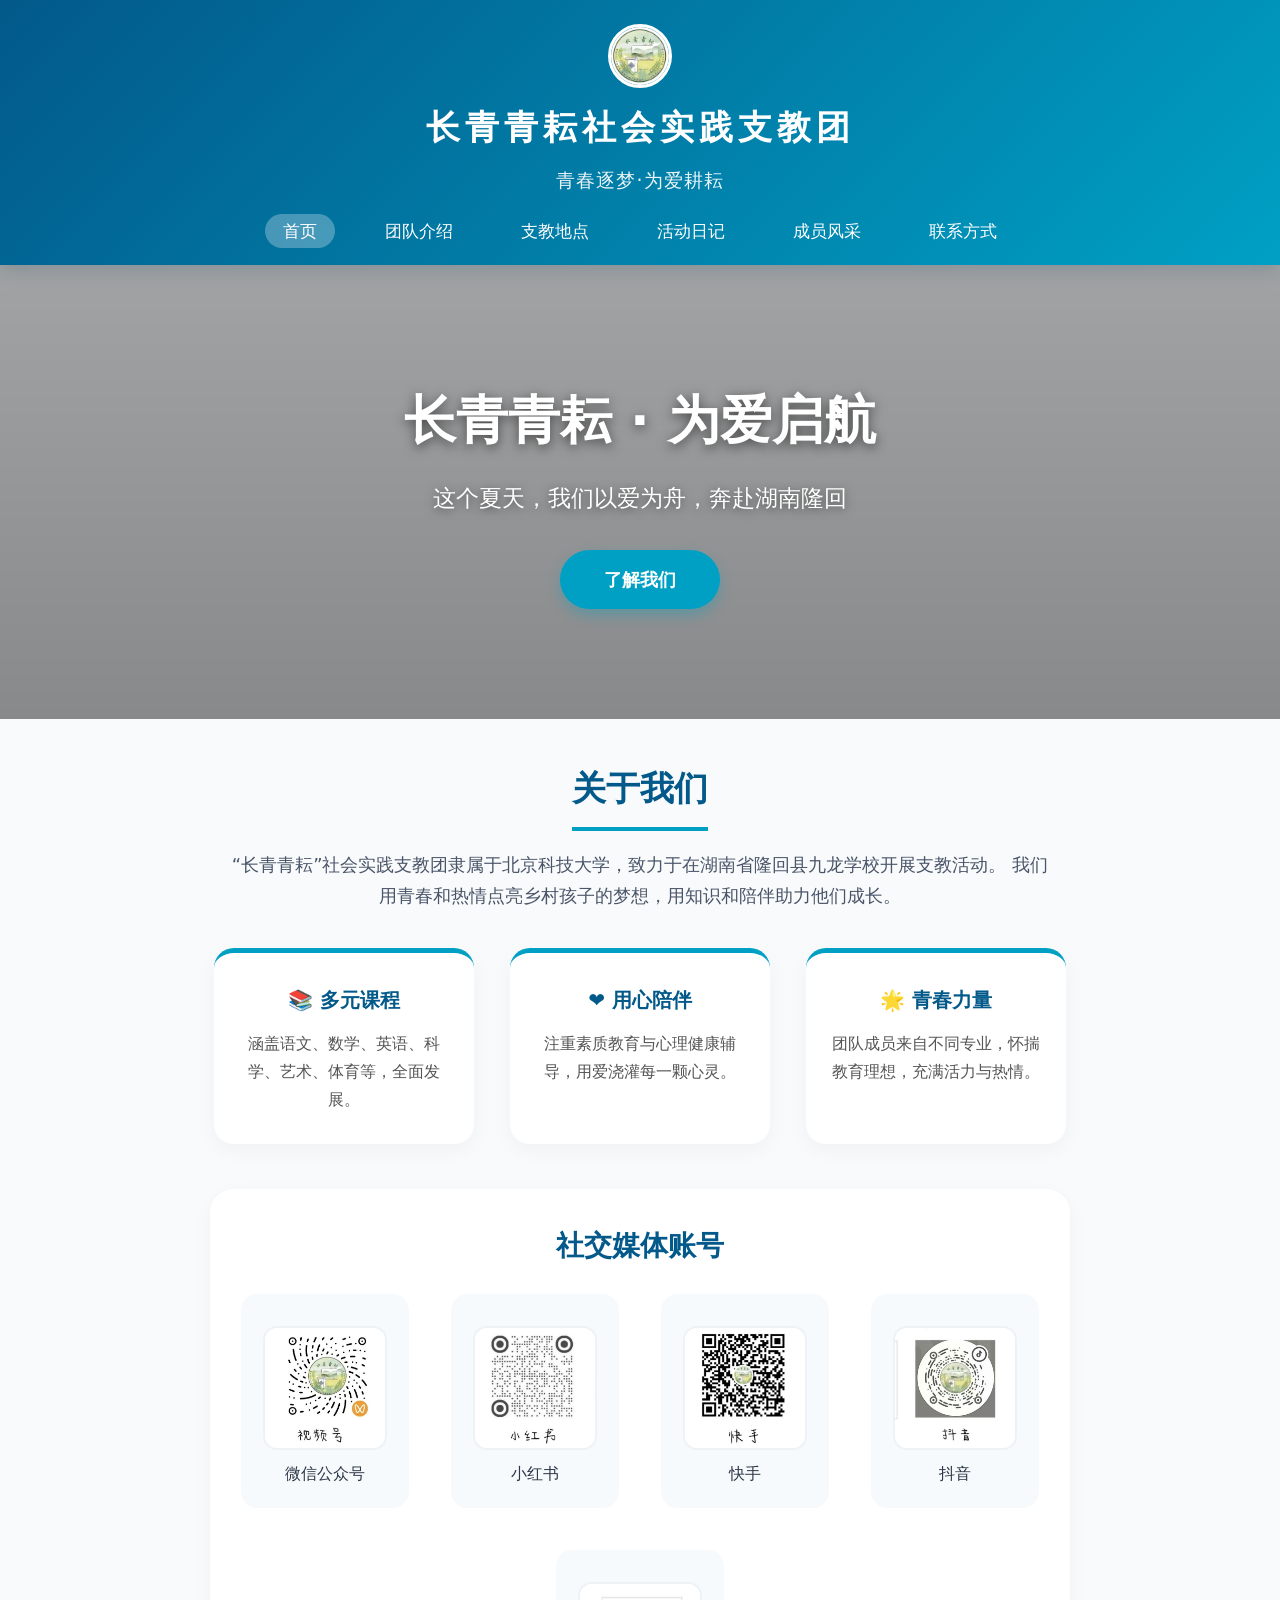
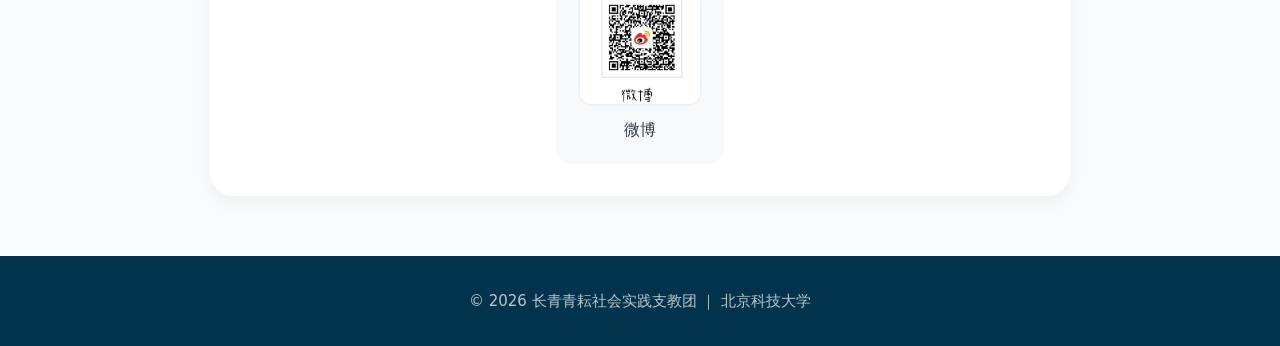
<file: index.html>
<!DOCTYPE html>
<html lang="zh-CN">
<head>
    <meta charset="UTF-8" />
    <meta name="viewport" content="width=device-width, initial-scale=1.0" />
    <title>长青青耘社会实践支教团</title>
    <link rel="stylesheet" href="css/style.css" />
</head>
<body>
    <header class="header-bg">
        <div class="school-badge-float">
            <img src="images/logo.png" alt="长青青耘" />
        </div>
        <h1>长青青耘社会实践支教团</h1>
        <p class="slogan" id="typewriter">青春逐梦 · 为爱耕耘</p>
        <nav>
            <ul>
                <li><a href="index.html" class="active">首页</a></li>
                <li><a href="team.html">团队介绍</a></li>
                <li><a href="location.html">支教地点</a></li>
                <li><a href="activities.html">活动日记</a></li>
                <li><a href="members.html">成员风采</a></li>
                <li><a href="contact.html">联系方式</a></li>
            </ul>
        </nav>
    </header>

    <main>
        <section class="hero">
            <div class="hero-text">
                <h2>长青青耘 · 为爱启航</h2>
                <p>这个夏天，我们以爱为舟，奔赴湖南隆回</p>
                <a href="team.html" class="btn-primary">了解我们</a>
            </div>
        </section>

        <section class="intro">
            <h2>关于我们</h2>
            <p>
                “长青青耘”社会实践支教团隶属于北京科技大学，致力于在湖南省隆回县九龙学校开展支教活动。
                我们用青春和热情点亮乡村孩子的梦想，用知识和陪伴助力他们成长。
            </p>
            <div class="features">
                <div class="feature-item">
                    <h3>📚 多元课程</h3>
                    <p>涵盖语文、数学、英语、科学、艺术、体育等，全面发展。</p>
                </div>
                <div class="feature-item">
                    <h3>❤️ 用心陪伴</h3>
                    <p>注重素质教育与心理健康辅导，用爱浇灌每一颗心灵。</p>
                </div>
                <div class="feature-item">
                    <h3>🌟 青春力量</h3>
                    <p>团队成员来自不同专业，怀揣教育理想，充满活力与热情。</p>
                </div>
            </div>
        </section>

        <section class="social-media-qr">
            <h2>社交媒体账号</h2>
            <div class="social-qr-list">
                <div class="social-qr-item">
                    <img src="images/wechat.jpg" alt="微信公众号" class="qr-img social-qr-img" />
                    <div>微信公众号</div>
                </div>
                <div class="social-qr-item">
                    <img src="images/xiaohongshu.jpg" alt="小红书" class="qr-img social-qr-img" />
                    <div>小红书</div>
                </div>
                <div class="social-qr-item">
                    <img src="images/kuaishou.jpg" alt="快手" class="qr-img social-qr-img" />
                    <div>快手</div>
                </div>
                <div class="social-qr-item">
                    <img src="images/douyin.jpg" alt="抖音" class="qr-img social-qr-img" />
                    <div>抖音</div>
                </div>
                <div class="social-qr-item">
                    <img src="images/weibo.jpg" alt="微博" class="qr-img social-qr-img" />
                    <div>微博</div>
                </div>
            </div>
        </section>
    </main>

    <footer>
        <p>© 2026 长青青耘社会实践支教团 ｜ 北京科技大学</p>
    </footer>

    <!-- 引用外部 JS 文件，所有动态效果写在此文件中 -->
    <script src="js/main.js"></script>
</body>
</html>
</file>
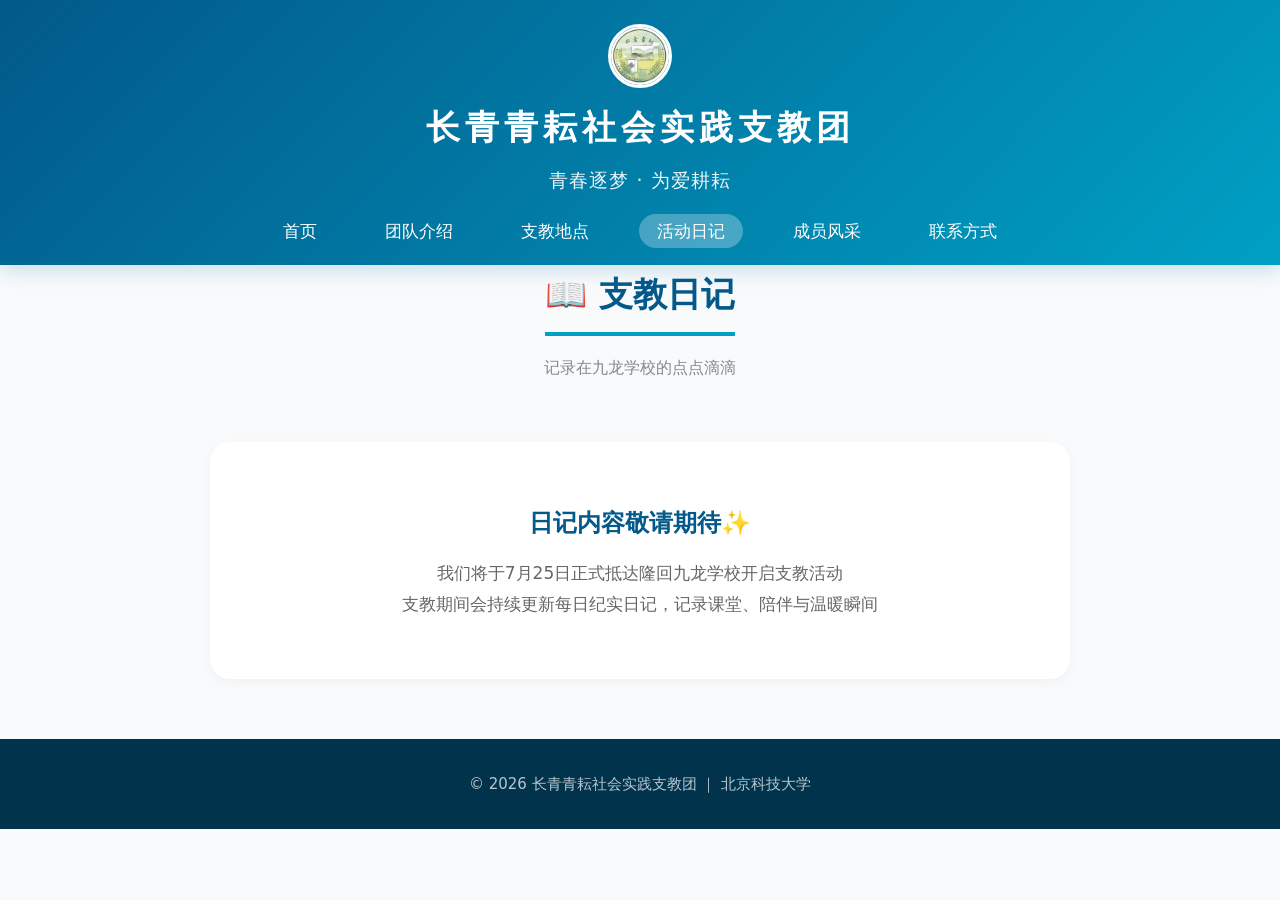
<file: activities.html>
<!DOCTYPE html>
<html lang="zh-CN">
<head>
    <meta charset="UTF-8" />
    <meta name="viewport" content="width=device-width, initial-scale=1.0" />
    <title>活动日记 - 长青青耘</title>
    <link rel="stylesheet" href="css/style.css" />
    <style>
        .diary-list {
            max-width: 900px;
            margin: 20px auto;
            padding: 0 20px;
        }
        .diary-item {
            background: white;
            padding: 22px 28px;
            margin-bottom: 20px;
            border-radius: 18px;
            box-shadow: 0 3px 10px rgba(0,0,0,0.05);
            border-left: 6px solid #00a0c4;
            transition: 0.3s;
        }
        .diary-item:hover {
            transform: translateY(-4px);
            box-shadow: 0 8px 20px rgba(0,100,155,0.08);
        }
        .diary-item .date {
            color: #02598a;
            font-weight: bold;
            margin-right: 16px;
            font-size: 16px;
        }
        .diary-item .title {
            font-size: 19px;
            font-weight: 600;
        }
        .diary-item .summary {
            color: #555;
            margin-top: 10px;
            line-height: 1.7;
        }
        /* 空白等待提示样式 */
        .empty-tip {
            max-width: 900px;
            margin: 60px auto;
            padding: 60px 30px;
            background: #ffffff;
            border-radius: 20px;
            text-align: center;
            box-shadow: 0 3px 12px rgba(0,0,0,0.04);
        }
        .empty-tip h3 {
            color: #02598a;
            font-size: 24px;
            margin-bottom: 14px;
        }
        .empty-tip p {
            color: #666;
            font-size: 17px;
            line-height: 1.8;
        }
    </style>
</head>
<body>
    <header class="header-bg">
        <div class="school-badge-float">
            <img src="images/logo.png" alt="长青青耘" />
        </div>
        <h1>长青青耘社会实践支教团</h1>
        <p class="slogan">青春逐梦 · 为爱耕耘</p>
        <nav>
            <ul>
                <li><a href="index.html">首页</a></li>
                <li><a href="team.html">团队介绍</a></li>
                <li><a href="location.html">支教地点</a></li>
                <li><a href="activities.html" class="active">活动日记</a></li>
                <li><a href="members.html">成员风采</a></li>
                <li><a href="contact.html">联系方式</a></li>
            </ul>
        </nav>
    </header>

    <main>
        <section class="intro">
            <h2>📖 支教日记</h2>
            <p style="color:#888;font-size:16px;">记录在九龙学校的点点滴滴</p>
        </section>

        <div class="diary-list">
            <!-- 空白等待提示，7.25支教启动后再新增日记 -->
            <div class="empty-tip">
                <h3>日记内容敬请期待✨</h3>
                <p>我们将于7月25日正式抵达隆回九龙学校开启支教活动</p>
                <p>支教期间会持续更新每日纪实日记，记录课堂、陪伴与温暖瞬间</p>
            </div>
        </div>
    </main>

    <footer>
        <p>© 2026 长青青耘社会实践支教团 ｜ 北京科技大学</p>
    </footer>
</body>
</html>
</file>
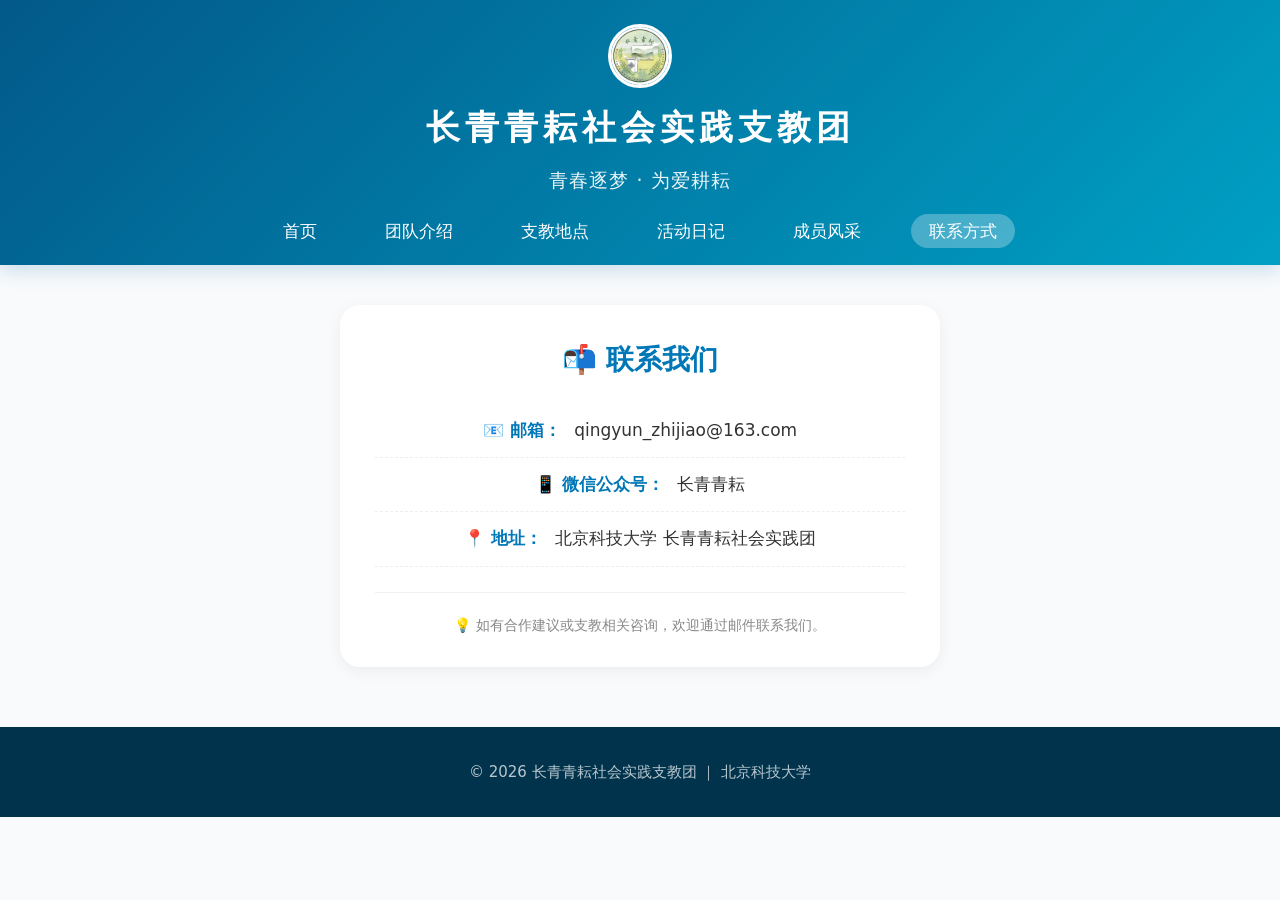
<file: contact.html>
<!DOCTYPE html>
<html lang="zh-CN">
<head>
    <meta charset="UTF-8">
    <meta name="viewport" content="width=device-width, initial-scale=1.0">
    <title>联系方式 - 长青青耘</title>
    <link rel="stylesheet" href="css/style.css">
    <style>
        /* 联系页面的专属样式 */
        .contact-box {
            max-width: 600px;
            margin: 40px auto;
            padding: 30px 35px;
            background: white;
            border-radius: 20px;
            box-shadow: 0 4px 15px rgba(0,0,0,0.06);
            text-align: center;
        }
        .contact-box h2 {
            color: #0077b6;
            font-size: 28px;
            margin-bottom: 20px;
        }
        .contact-box .item {
            font-size: 17px;
            color: #333;
            line-height: 2.2;
            padding: 8px 0;
            border-bottom: 1px dashed #eee;
        }
        .contact-box .item:last-child {
            border-bottom: none;
        }
        .contact-box .item strong {
            color: #0077b6;
            margin-right: 8px;
        }
        .contact-note {
            margin-top: 25px;
            color: #888;
            font-size: 14px;
            border-top: 1px solid #f0f0f0;
            padding-top: 20px;
        }
    </style>
</head>
<body>
    <!-- ===== 导航栏（与所有页面一致） ===== -->
    <header class="header-bg">
        <div class="school-badge-float">
            <img src="images/logo.png" alt="长青青耘">
        </div>
        <h1>长青青耘社会实践支教团</h1>
        <p class="slogan">青春逐梦 · 为爱耕耘</p>
        <nav>
            <ul>
                <li><a href="index.html">首页</a></li>
                <li><a href="team.html">团队介绍</a></li>
                <li><a href="location.html">支教地点</a></li>
                <li><a href="activities.html">活动日记</a></li>
                <li><a href="members.html">成员风采</a></li>
                <li><a href="contact.html" class="active">联系方式</a></li>
            </ul>
        </nav>
    </header>

    <main>
        <div class="contact-box">
            <h2>📬 联系我们</h2>
            <div class="item">
                <strong>📧 邮箱：</strong> qingyun_zhijiao@163.com
            </div>
            <div class="item">
                <strong>📱 微信公众号：</strong> 长青青耘
            </div>
            <div class="item">
                <strong>📍 地址：</strong> 北京科技大学 长青青耘社会实践团
            </div>
            <div class="contact-note">
                💡 如有合作建议或支教相关咨询，欢迎通过邮件联系我们。
            </div>
        </div>
    </main>

    <footer>
        <p>© 2026 长青青耘社会实践支教团 ｜ 北京科技大学</p>
    </footer>
</body>
</html>
</file>
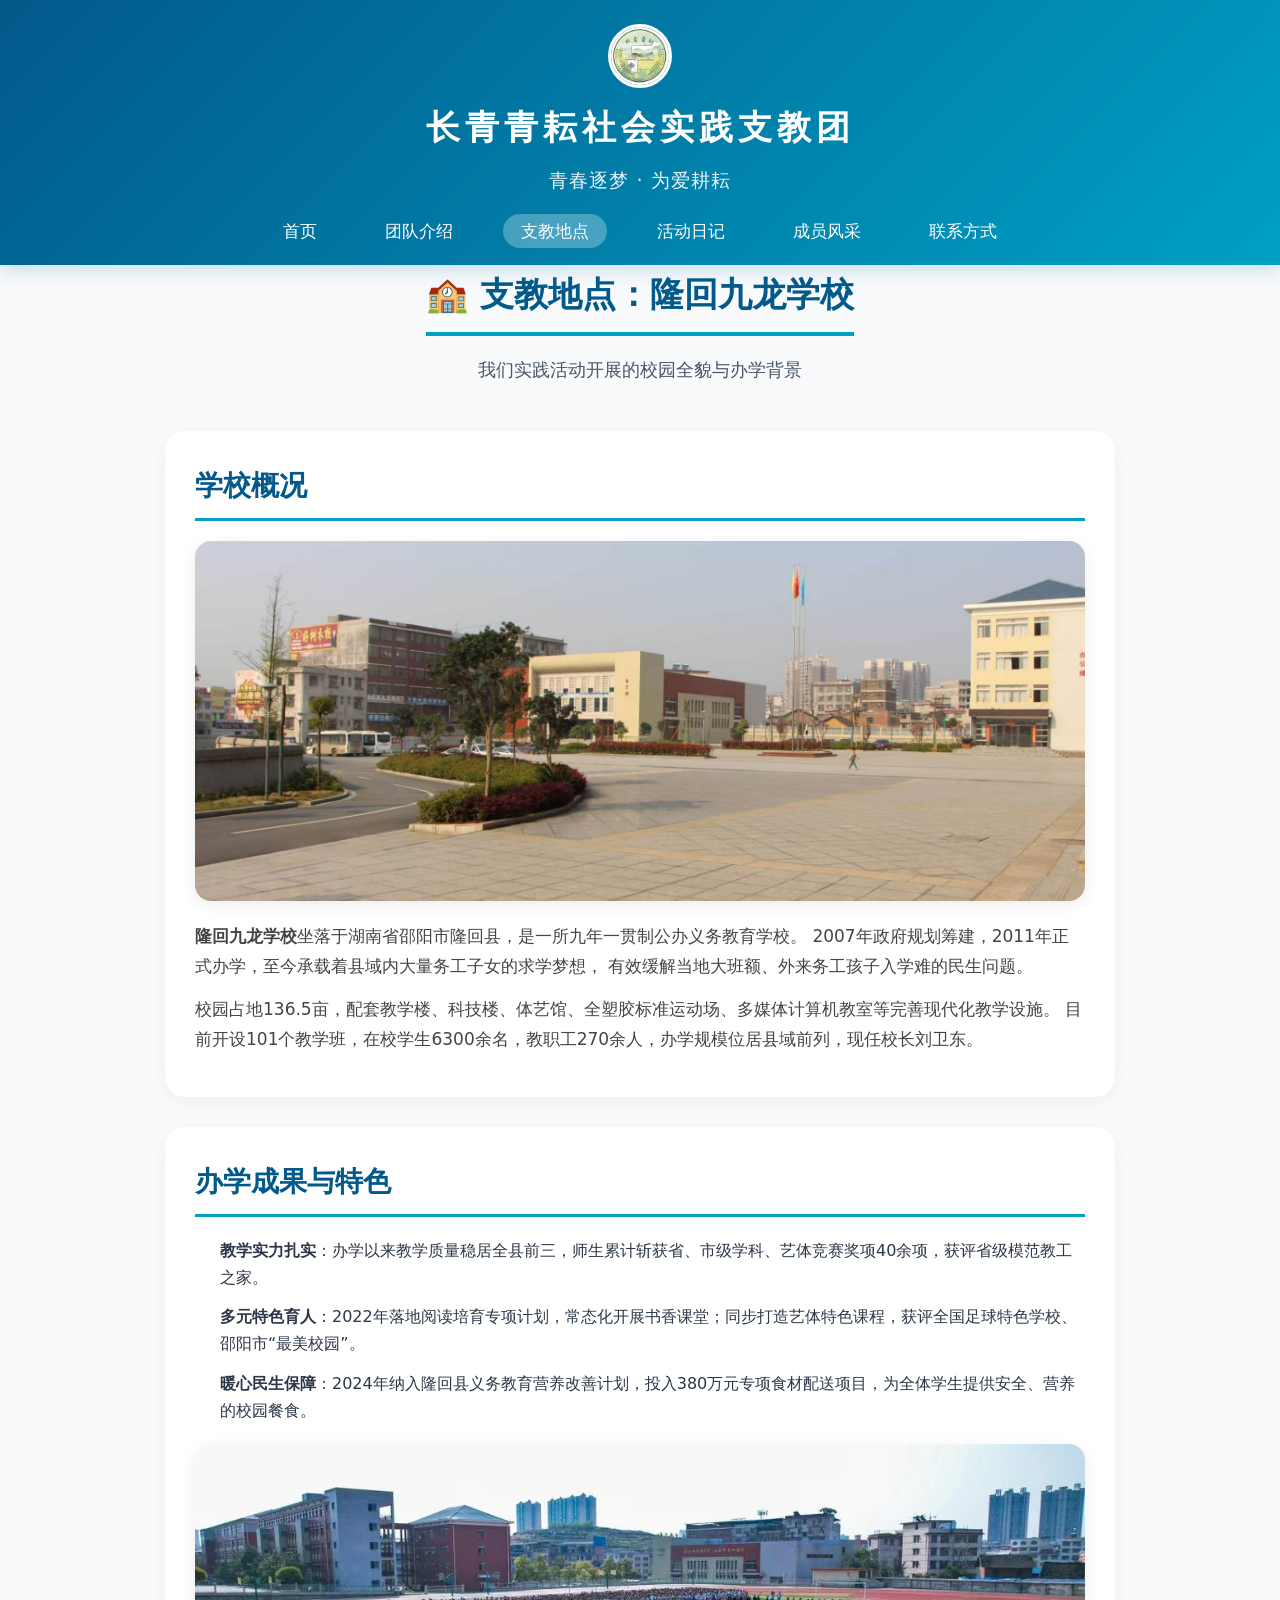
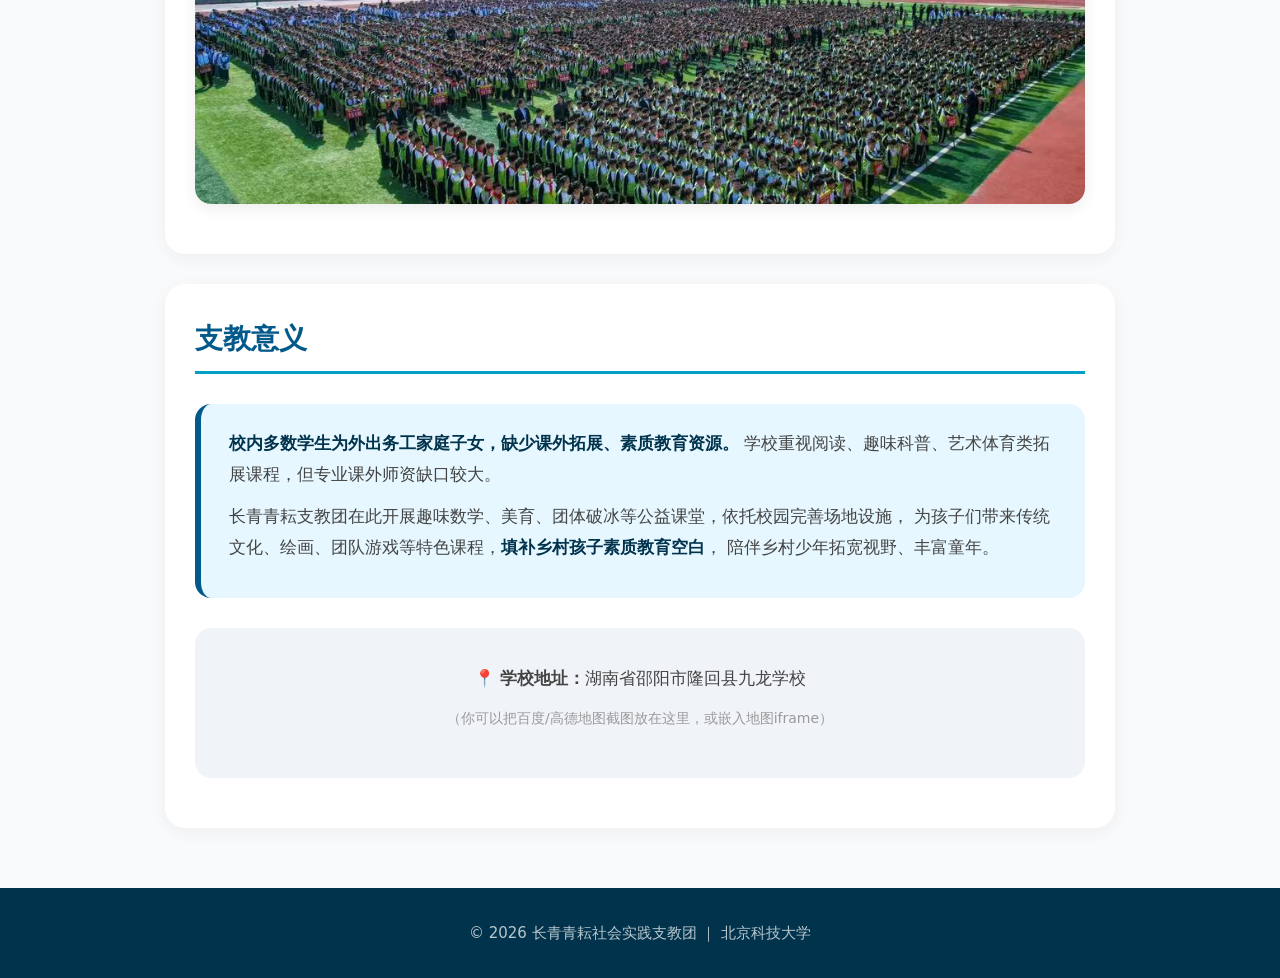
<file: location.html>
<!DOCTYPE html>
<html lang="zh-CN">
<head>
    <meta charset="UTF-8">
    <meta name="viewport" content="width=device-width, initial-scale=1.0">
    <title>支教地点 - 长青青耘</title>
    <link rel="stylesheet" href="css/style.css">
    <style>
        .location-content {
            max-width: 1000px;
            margin: 20px auto;
            padding: 0 25px;
        }
        .location-card {
            background: #fff;
            border-radius: 20px;
            padding: 30px;
            box-shadow: 0 4px 18px rgba(0,0,0,0.05);
            margin-bottom: 30px;
        }
        .location-card h2 {
            color: #02598a;
            border-bottom: 3px solid #00a0c4;
            padding-bottom: 8px;
            margin-bottom: 20px;
            font-size: 28px;
        }
        .location-card p {
            line-height: 1.8;
            color: #444;
            font-size: 17px;
            margin-bottom: 12px;
        }
        .location-card ul {
            padding-left: 25px;
            margin: 15px 0;
        }
        .location-card li {
            margin-bottom: 12px;
            line-height: 1.7;
            font-size: 16px;
        }
        .school-img {
            width: 100%;
            max-height: 360px;
            object-fit: cover;
            border-radius: 16px;
            margin: 20px 0;
            box-shadow: 0 4px 15px rgba(0,0,0,0.08);
        }
        .highlight-box {
            background: #e6f7ff;
            border-radius: 16px;
            padding: 24px 28px;
            margin: 30px 0;
            border-left: 6px solid #02598a;
        }
        .highlight-box strong {
            color: #01334d;
        }
        .map-placeholder {
            background: #f0f4f8;
            border-radius: 16px;
            padding: 35px 20px;
            text-align: center;
            color: #666;
            margin: 20px 0;
        }
    </style>
</head>
<body>
    <header class="header-bg">
        <div class="school-badge-float">
            <img src="images/logo.png" alt="长青青耘">
        </div>
        <h1>长青青耘社会实践支教团</h1>
        <p class="slogan">青春逐梦 · 为爱耕耘</p>
        <nav>
            <ul>
                <li><a href="index.html">首页</a></li>
                <li><a href="team.html">团队介绍</a></li>
                <li><a href="location.html" class="active">支教地点</a></li>
                <li><a href="activities.html">活动日记</a></li>
                <li><a href="members.html">成员风采</a></li>
                <li><a href="contact.html">联系方式</a></li>
            </ul>
        </nav>
    </header>

    <main>
        <section class="intro">
            <h2>🏫 支教地点：隆回九龙学校</h2>
            <p>我们实践活动开展的校园全貌与办学背景</p>
        </section>
        <div class="location-content">
            <div class="location-card">
                <h2>学校概况</h2>
                <img src="images/school_main.jpg" alt="隆回九龙学校" class="school-img">
                <p>
                    <strong>隆回九龙学校</strong>坐落于湖南省邵阳市隆回县，是一所九年一贯制公办义务教育学校。
                    2007年政府规划筹建，2011年正式办学，至今承载着县域内大量务工子女的求学梦想，
                    有效缓解当地大班额、外来务工孩子入学难的民生问题。
                </p>
                <p>
                    校园占地136.5亩，配套教学楼、科技楼、体艺馆、全塑胶标准运动场、多媒体计算机教室等完善现代化教学设施。
                    目前开设101个教学班，在校学生6300余名，教职工270余人，办学规模位居县域前列，现任校长刘卫东。
                </p>
            </div>

            <div class="location-card">
                <h2>办学成果与特色</h2>
                <ul>
                    <li><strong>教学实力扎实</strong>：办学以来教学质量稳居全县前三，师生累计斩获省、市级学科、艺体竞赛奖项40余项，获评省级模范教工之家。</li>
                    <li><strong>多元特色育人</strong>：2022年落地阅读培育专项计划，常态化开展书香课堂；同步打造艺体特色课程，获评全国足球特色学校、邵阳市“最美校园”。</li>
                    <li><strong>暖心民生保障</strong>：2024年纳入隆回县义务教育营养改善计划，投入380万元专项食材配送项目，为全体学生提供安全、营养的校园餐食。</li>
                </ul>
                <img src="images/school_activity.jpg" alt="校园活动" class="school-img">
            </div>

            <div class="location-card">
                <h2>支教意义</h2>
                <div class="highlight-box">
                    <p>
                        <strong>校内多数学生为外出务工家庭子女，缺少课外拓展、素质教育资源。</strong>
                        学校重视阅读、趣味科普、艺术体育类拓展课程，但专业课外师资缺口较大。
                    </p>
                    <p>
                        长青青耘支教团在此开展趣味数学、美育、团体破冰等公益课堂，依托校园完善场地设施，
                        为孩子们带来传统文化、绘画、团队游戏等特色课程，<strong>填补乡村孩子素质教育空白</strong>，
                        陪伴乡村少年拓宽视野、丰富童年。
                    </p>
                </div>
                <div class="map-placeholder">
                    <p>📍 <strong>学校地址：</strong>湖南省邵阳市隆回县九龙学校</p>
                    <p style="font-size:14px; color:#999;">（你可以把百度/高德地图截图放在这里，或嵌入地图iframe）</p>
                </div>
            </div>
        </div>
    </main>

    <footer>
        <p>© 2026 长青青耘社会实践支教团 ｜ 北京科技大学</p>
    </footer>
</body>
</html>
</file>
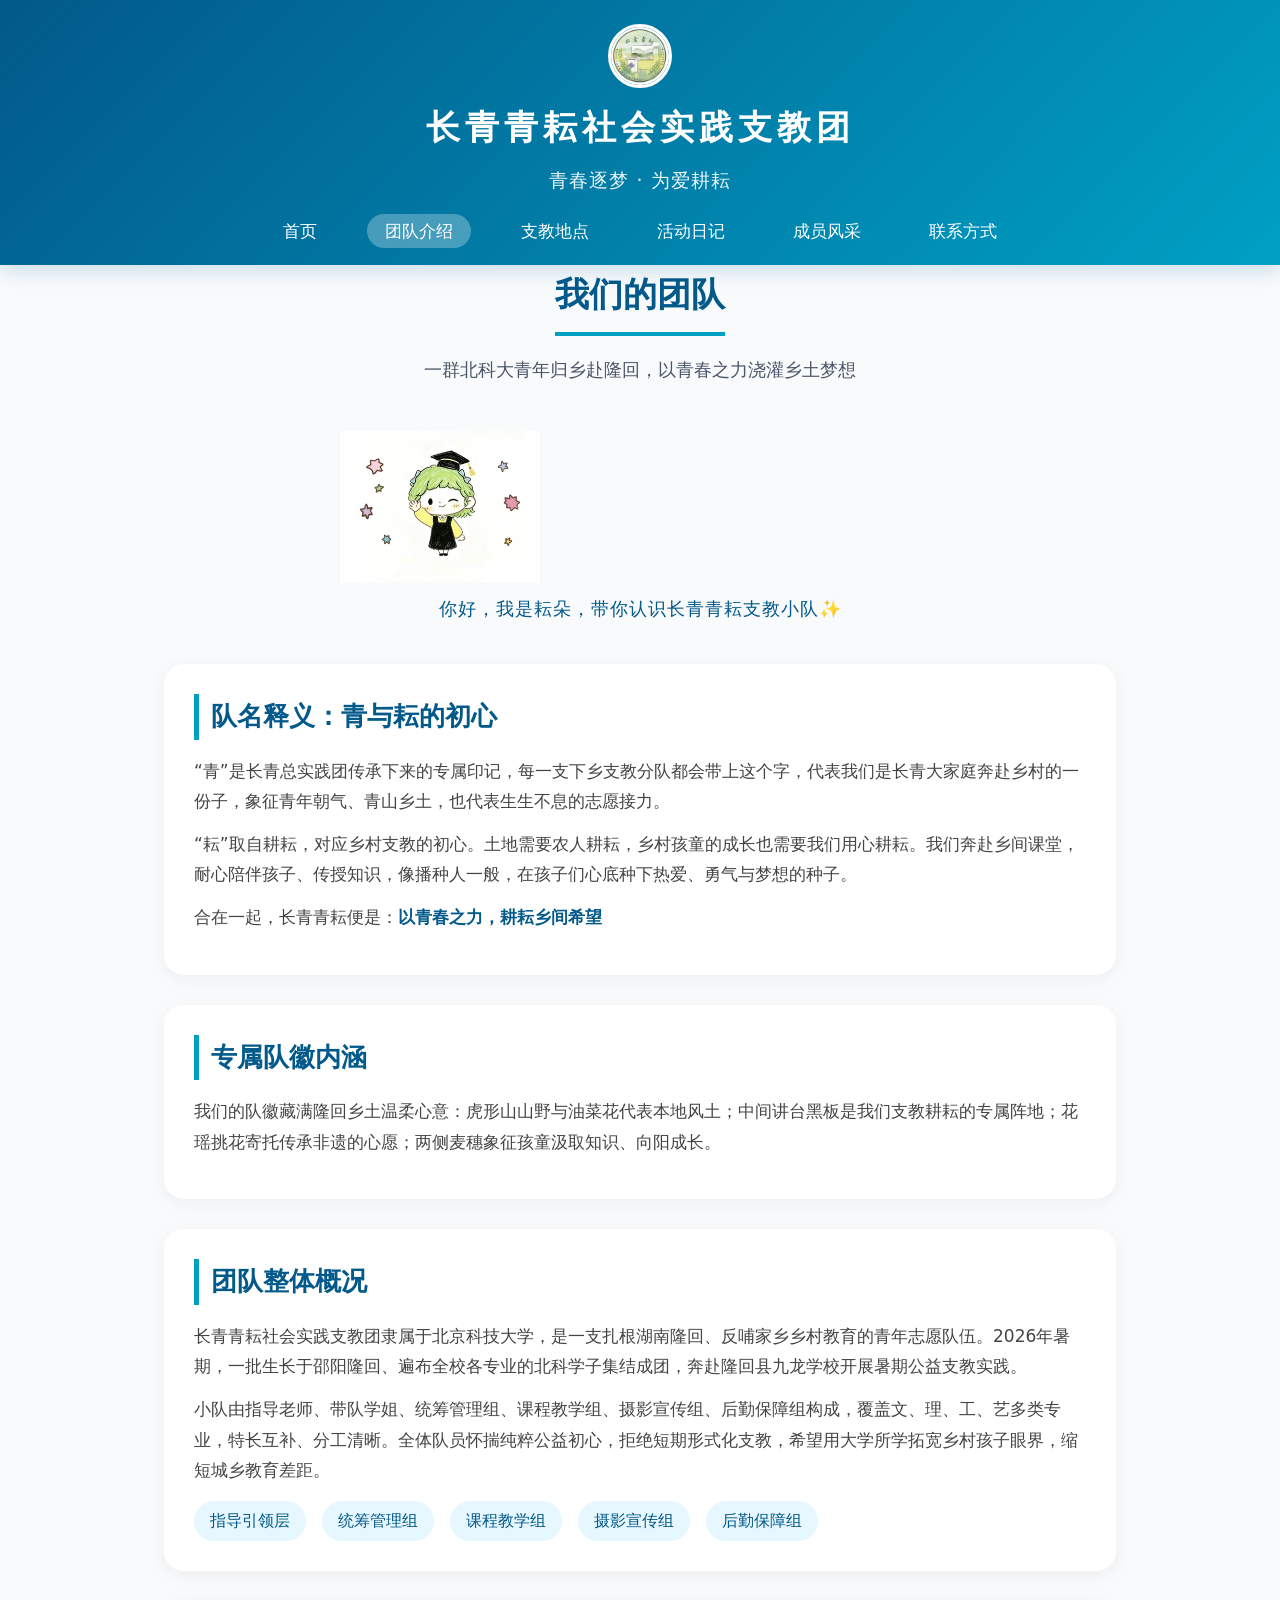
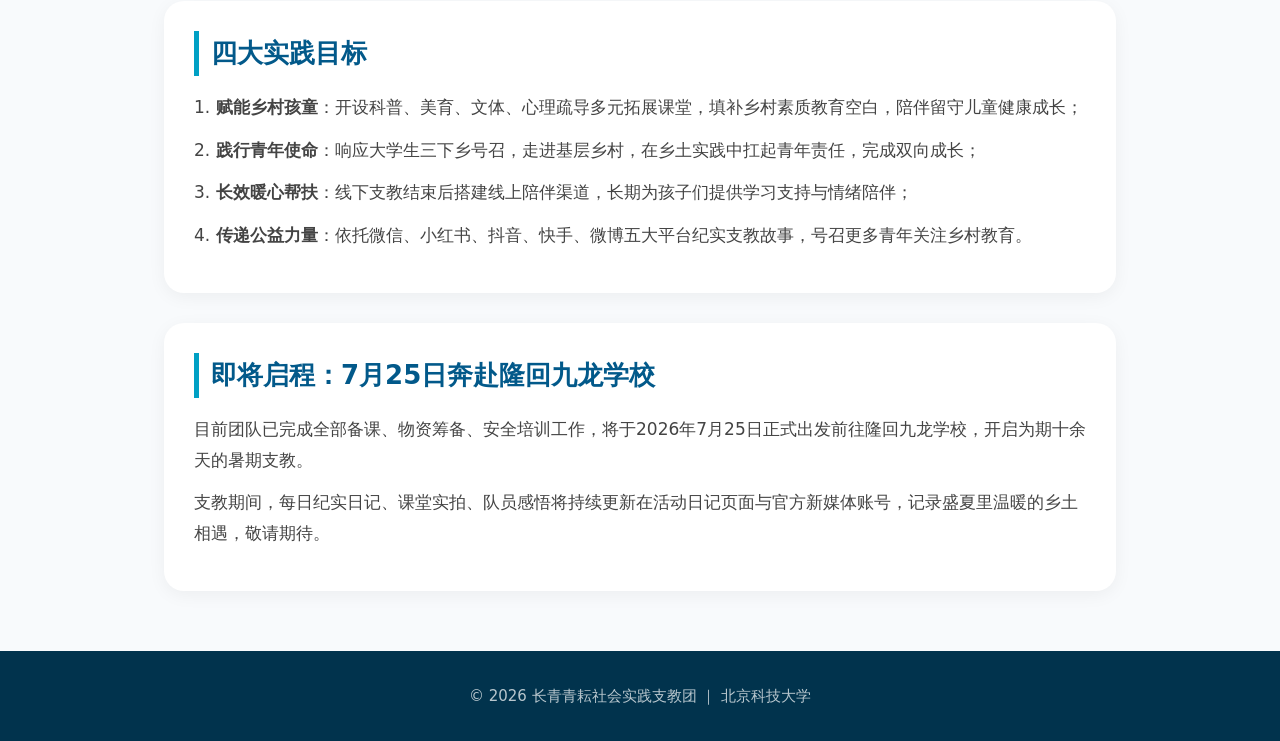
<file: team.html>
<!DOCTYPE html>
<html lang="zh-CN">
<head>
    <meta charset="UTF-8">
    <meta name="viewport" content="width=device-width, initial-scale=1.0">
    <title>团队介绍 - 长青青耘</title>
    <link rel="stylesheet" href="css/style.css">
    <style>
        .team-wrap {
            max-width: 1000px;
            margin: 30px auto;
            padding: 0 24px;
        }
        .team-block {
            background: #fff;
            border-radius: 20px;
            padding: 30px;
            box-shadow: 0 4px 18px rgba(0,0,0,0.05);
            margin-bottom: 30px;
        }
        .team-block h3 {
            color: #02598a;
            font-size: 26px;
            margin-bottom: 16px;
            border-left: 5px solid #00a0c4;
            padding-left: 12px;
        }
        .team-block p {
            color: #444;
            font-size: 17px;
            line-height: 1.8;
            margin-bottom: 12px;
        }
        .team-list {
            display: flex;
            flex-wrap: wrap;
            gap: 16px;
            margin-top: 15px;
        }
        .team-tag {
            padding: 6px 16px;
            background: #e6f7ff;
            border-radius: 30px;
            color: #02598a;
        }
        /* 新增耘朵IP模块样式 */
        .yunduo-box {
            text-align: center;
            margin: 40px auto;
            max-width: 600px;
        }
        .yunduo-img {
            width: 200px;
            max-width: 70%;
        }
        .yunduo-text {
            font-size: 18px;
            color: #02598a;
            margin-top: 10px;
            letter-spacing: 1px;
        }
    </style>
</head>
<body>
    <header class="header-bg">
        <div class="school-badge-float">
            <img src="images/logo.png" alt="长青青耘">
        </div>
        <h1>长青青耘社会实践支教团</h1>
        <p class="slogan">青春逐梦 · 为爱耕耘</p>
        <nav>
            <ul>
                <li><a href="index.html">首页</a></li>
                <li><a href="team.html" class="active">团队介绍</a></li>
                <li><a href="location.html">支教地点</a></li>
                <li><a href="activities.html">活动日记</a></li>
                <li><a href="members.html">成员风采</a></li>
                <li><a href="contact.html">联系方式</a></li>
            </ul>
        </nav>
    </header>

    <main>
        <section class="intro">
            <h2>我们的团队</h2>
            <p>一群北科大青年归乡赴隆回，以青春之力浇灌乡土梦想</p>
        </section>

        <!-- 新增耘朵IP形象区域 -->
        <div class="yunduo-box">
            <img src="images/yunduo.png" alt="耘朵 团队IP形象" class="yunduo-img">
            <div class="yunduo-text">你好，我是耘朵，带你认识长青青耘支教小队✨</div>
        </div>

        <div class="team-wrap">
            <div class="team-block">
                <h3>队名释义：青与耘的初心</h3>
                <p>“青”是长青总实践团传承下来的专属印记，每一支下乡支教分队都会带上这个字，代表我们是长青大家庭奔赴乡村的一份子，象征青年朝气、青山乡土，也代表生生不息的志愿接力。</p>
                <p>“耘”取自耕耘，对应乡村支教的初心。土地需要农人耕耘，乡村孩童的成长也需要我们用心耕耘。我们奔赴乡间课堂，耐心陪伴孩子、传授知识，像播种人一般，在孩子们心底种下热爱、勇气与梦想的种子。</p>
                <p>合在一起，长青青耘便是：<strong style="color:#02598a">以青春之力，耕耘乡间希望</strong></p>
            </div>
            <div class="team-block">
                <h3>专属队徽内涵</h3>
                <p>我们的队徽藏满隆回乡土温柔心意：虎形山山野与油菜花代表本地风土；中间讲台黑板是我们支教耕耘的专属阵地；花瑶挑花寄托传承非遗的心愿；两侧麦穗象征孩童汲取知识、向阳成长。</p>
            </div>
            <div class="team-block">
                <h3>团队整体概况</h3>
                <p>长青青耘社会实践支教团隶属于北京科技大学，是一支扎根湖南隆回、反哺家乡乡村教育的青年志愿队伍。2026年暑期，一批生长于邵阳隆回、遍布全校各专业的北科学子集结成团，奔赴隆回县九龙学校开展暑期公益支教实践。</p>
                <p>小队由指导老师、带队学姐、统筹管理组、课程教学组、摄影宣传组、后勤保障组构成，覆盖文、理、工、艺多类专业，特长互补、分工清晰。全体队员怀揣纯粹公益初心，拒绝短期形式化支教，希望用大学所学拓宽乡村孩子眼界，缩短城乡教育差距。</p>
                <div class="team-list">
                    <span class="team-tag">指导引领层</span>
                    <span class="team-tag">统筹管理组</span>
                    <span class="team-tag">课程教学组</span>
                    <span class="team-tag">摄影宣传组</span>
                    <span class="team-tag">后勤保障组</span>
                </div>
            </div>
            <div class="team-block">
                <h3>四大实践目标</h3>
                <p>1. <strong>赋能乡村孩童</strong>：开设科普、美育、文体、心理疏导多元拓展课堂，填补乡村素质教育空白，陪伴留守儿童健康成长；</p>
                <p>2. <strong>践行青年使命</strong>：响应大学生三下乡号召，走进基层乡村，在乡土实践中扛起青年责任，完成双向成长；</p>
                <p>3. <strong>长效暖心帮扶</strong>：线下支教结束后搭建线上陪伴渠道，长期为孩子们提供学习支持与情绪陪伴；</p>
                <p>4. <strong>传递公益力量</strong>：依托微信、小红书、抖音、快手、微博五大平台纪实支教故事，号召更多青年关注乡村教育。</p>
            </div>
            <div class="team-block">
                <h3>即将启程：7月25日奔赴隆回九龙学校</h3>
                <p>目前团队已完成全部备课、物资筹备、安全培训工作，将于2026年7月25日正式出发前往隆回九龙学校，开启为期十余天的暑期支教。</p>
                <p>支教期间，每日纪实日记、课堂实拍、队员感悟将持续更新在活动日记页面与官方新媒体账号，记录盛夏里温暖的乡土相遇，敬请期待。</p>
            </div>
        </div>
    </main>

    <footer>
        <p>© 2026 长青青耘社会实践支教团 ｜ 北京科技大学</p>
    </footer>
</body>
</html>
</file>
<file: css/style.css>
/* 全局重置 */
* {
    margin: 0;
    padding: 0;
    box-sizing: border-box;
}

html {
    scroll-behavior: smooth;
}

body {
    font-family: 'Microsoft YaHei', system-ui, -apple-system, sans-serif;
    background: #f8fafc;
    color: #2d3748;
    line-height: 1.75;
}

ul {
    list-style: none;
}

a {
    text-decoration: none;
}

img {
    max-width: 100%;
    display: block;
}

/* ===== 顶部导航头部 ===== */
.header-bg {
    background: linear-gradient(135deg, #02598a, #00a0c4);
    padding: 24px 20px 18px;
    text-align: center;
    box-shadow: 0 6px 18px rgba(0, 100, 155, 0.18);
}

.school-badge-float img {
    width: 64px;
    height: 64px;
    border-radius: 50%;
    border: 3px solid #fff;
    background: #fff;
    margin: 0 auto 10px;
    object-fit: cover;
}

.header-bg h1 {
    color: #ffffff;
    font-size: 34px;
    letter-spacing: 5px;
    font-weight: 600;
}

.slogan {
    color: rgba(255, 255, 255, 0.92);
    font-size: 19px;
    margin-top: 6px;
    font-weight: 300;
    letter-spacing: 1px;
}

nav ul {
    display: flex;
    justify-content: center;
    align-items: center;
    gap: 32px;
    margin-top: 20px;
    flex-wrap: wrap;
}

nav a {
    color: #fff;
    font-size: 17px;
    padding: 7px 18px;
    border-radius: 999px;
    transition: all 0.3s ease;
    font-weight: 500;
    position: relative;
}

nav a:hover,
nav a.active {
    background: rgba(255, 255, 255, 0.28);
    backdrop-filter: blur(6px);
    transform: translateY(-2px);
}

/* ===== 首页横幅Hero ===== */
.hero {
    background: linear-gradient(rgba(0, 0, 0, 0.35), rgba(0, 0, 0, 0.45)), 
                url('https://picsum.photos/1200/400?random=1') center/cover no-repeat;
    padding: 110px 20px;
    text-align: center;
    color: #fff;
    margin-bottom: 40px;
}

.hero h2 {
    font-size: 52px;
    text-shadow: 0 3px 12px rgba(0,0,0,0.55);
    margin-bottom: 12px;
}

.hero p {
    font-size: 23px;
    text-shadow: 0 2px 10px rgba(0,0,0,0.5);
    margin-bottom: 32px;
}

.btn-primary {
    background: #00a0c4;
    color: #fff;
    padding: 14px 44px;
    border-radius: 999px;
    font-weight: 600;
    font-size: 18px;
    display: inline-block;
    transition: all 0.3s ease;
    box-shadow: 0 6px 14px rgba(0, 160, 196, 0.35);
}

.btn-primary:hover {
    background: #02598a;
    transform: scale(1.06) translateY(-3px);
    box-shadow: 0 8px 20px rgba(0, 160, 196, 0.4);
}

/* ===== 通用介绍区块 ===== */
.intro {
    max-width: 1140px;
    margin: 0 auto 45px;
    padding: 0 30px;
    text-align: center;
}

.intro h2 {
    font-size: 34px;
    color: #02598a;
    margin-bottom: 18px;
    border-bottom: 4px solid #00a0c4;
    display: inline-block;
    padding-bottom: 8px;
}

.intro > p {
    font-size: 18px;
    color: #4a5568;
    max-width: 820px;
    margin: 0 auto 36px;
}

/* 特色三栏卡片 */
.features {
    display: flex;
    justify-content: center;
    gap: 36px;
    flex-wrap: wrap;
}

.feature-item {
    background: #ffffff;
    padding: 30px 24px;
    border-radius: 20px;
    box-shadow: 0 6px 22px rgba(0,0,0,0.04);
    width: 260px;
    border-top: 5px solid #00a0c4;
    transition: 0.3s ease;
}

.feature-item:hover {
    transform: translateY(-6px);
    box-shadow: 0 10px 30px rgba(0, 100, 155, 0.1);
}

.feature-item h3 {
    color: #02598a;
    margin-bottom: 12px;
    font-size: 20px;
}

.feature-item p {
    color: #555;
    font-size: 16px;
}

/* 二维码通用模块 */
.qr-share, .social-media-qr {
    max-width: 860px;
    margin: 40px auto;
    text-align: center;
    padding: 32px 24px;
    background: #fff;
    border-radius: 24px;
    box-shadow: 0 6px 20px rgba(0,0,0,0.04);
}

.qr-share h2, .social-media-qr h2 {
    color: #02598a;
    margin-bottom: 24px;
    font-size: 28px;
}

.qr-img {
    width: 150px;
    height: 150px;
    border: 2px solid #edf2f7;
    border-radius: 14px;
    margin: 12px auto;
}

.social-qr-list {
    display: flex;
    justify-content: center;
    gap: 42px;
    flex-wrap: wrap;
}

.social-qr-item {
    background: #f7fafc;
    padding: 20px 22px;
    border-radius: 16px;
    transition: 0.3s;
}

.social-qr-item:hover {
    background: #e6f7ff;
}

.social-qr-img {
    width: 124px;
    height: 124px;
    margin-bottom: 10px;
}

/* 页脚 */
footer {
    text-align: center;
    padding: 32px 20px;
    background: #01334d;
    color: rgba(255,255,255,0.72);
    margin-top: 60px;
    font-size: 15px;
}

/* 移动端适配 */
@media screen and (max-width: 768px) {
    .header-bg h1 {
        font-size: 24px;
        letter-spacing: 2px;
    }
    nav ul {
        gap: 12px;
    }
    nav a {
        font-size: 15px;
        padding: 6px 12px;
    }
    .hero h2 {
        font-size: 34px;
    }
    .hero p {
        font-size: 18px;
    }
    .features {
        gap: 20px;
    }
    .feature-item {
        width: 100%;
        max-width: 340px;
    }
    .social-qr-list {
        gap: 20px;
    }
}
</file>
